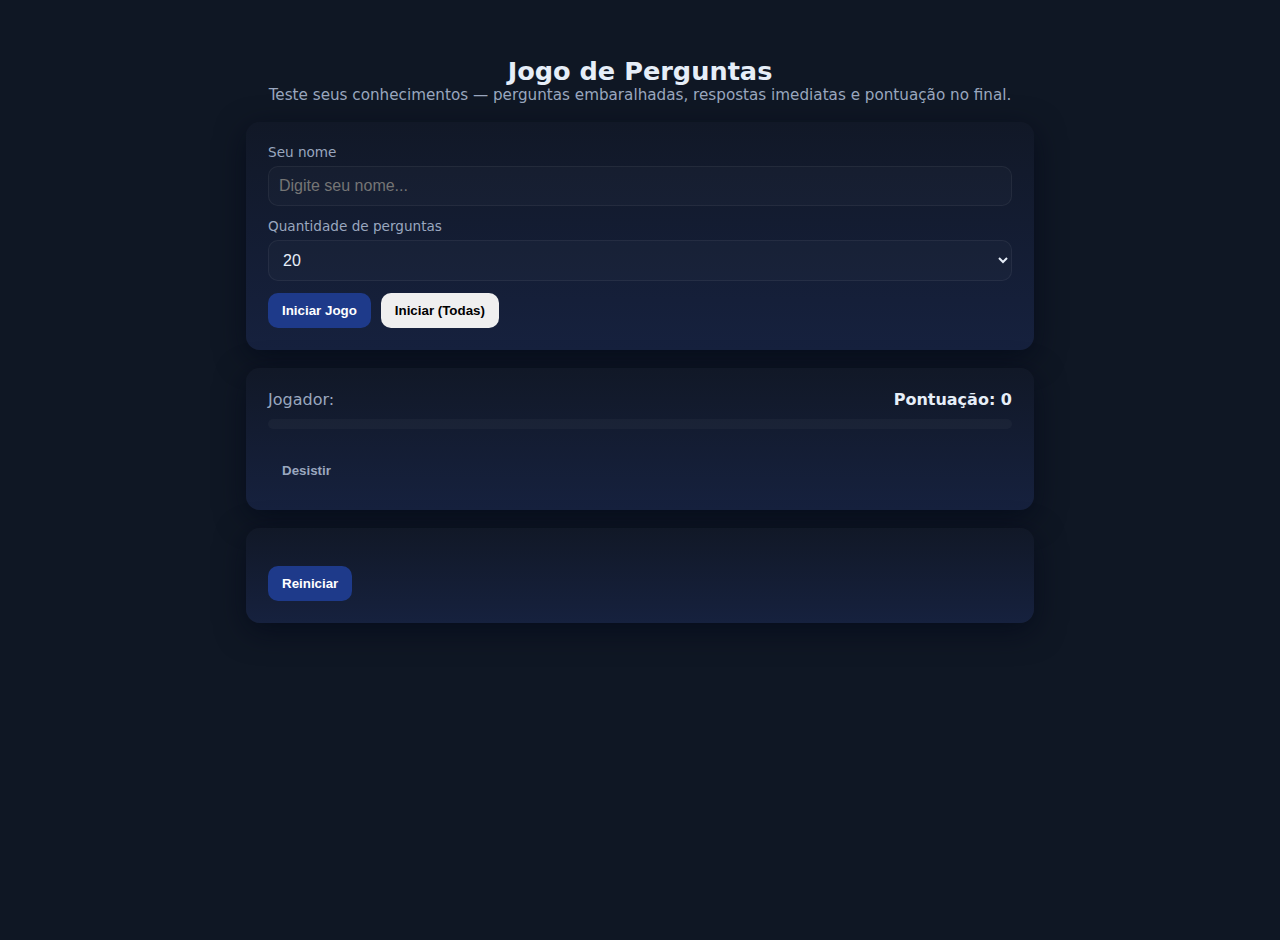
<file: jogo-de-perguntas/index.html>
<!DOCTYPE html>
<html lang="pt-BR">
<head>
  <meta charset="utf-8" />
  <meta name="viewport" content="width=device-width,initial-scale=1" />
  <title>Jogo de Perguntas - Quiz</title>
  <link rel="stylesheet" href="style.css" />
</head>
<body>
  <main class="container">
    <header>
      <h1>Jogo de Perguntas</h1>
      <p class="subtitle">Teste seus conhecimentos — perguntas embaralhadas, respostas imediatas e pontuação no final.</p>
    </header>

    <section id="inicio" class="card">
      <label for="nomeJogador">Seu nome</label>
      <input id="nomeJogador" type="text" placeholder="Digite seu nome..." />

      <label for="quantidade">Quantidade de perguntas</label>
      <select id="quantidade">
        <option value="10">10</option>
        <option value="20" selected>20</option>
        <option value="50">50</option>
        <option value="all">Todas</option>
      </select>

      <div class="controls-row">
        <button id="btnIniciar" class="primary">Iniciar Jogo</button>
        <button id="btnIniciarFull">Iniciar (Todas)</button>
      </div>
    </section>

    <section id="jogo" class="card hidden">
      <div class="top-row">
        <div id="playerInfo">Jogador: <strong id="nomeDisplay"></strong></div>
        <div id="score">Pontuação: <span id="pontuacao">0</span></div>
      </div>

      <div class="progress-bar" aria-hidden="true">
        <div id="progressFill"></div>
      </div>

      <h2 id="perguntaTexto" class="question"></h2>

      <div id="opcoes" class="options"></div>

      <div class="controls-row">
        <button id="btnProxima" class="secondary hidden">Próxima</button>
        <button id="btnDesistir" class="muted">Desistir</button>
      </div>
    </section>

    <section id="resultado" class="card hidden">
      <h2 id="mensagemFinal"></h2>
      <p id="detalhesResultado"></p>
      <div class="controls-row">
        <button id="reiniciar" class="primary">Reiniciar</button>
      </div>
    </section>

  </main>

  <script src="script.js"></script>
</body>
</html>
</file>
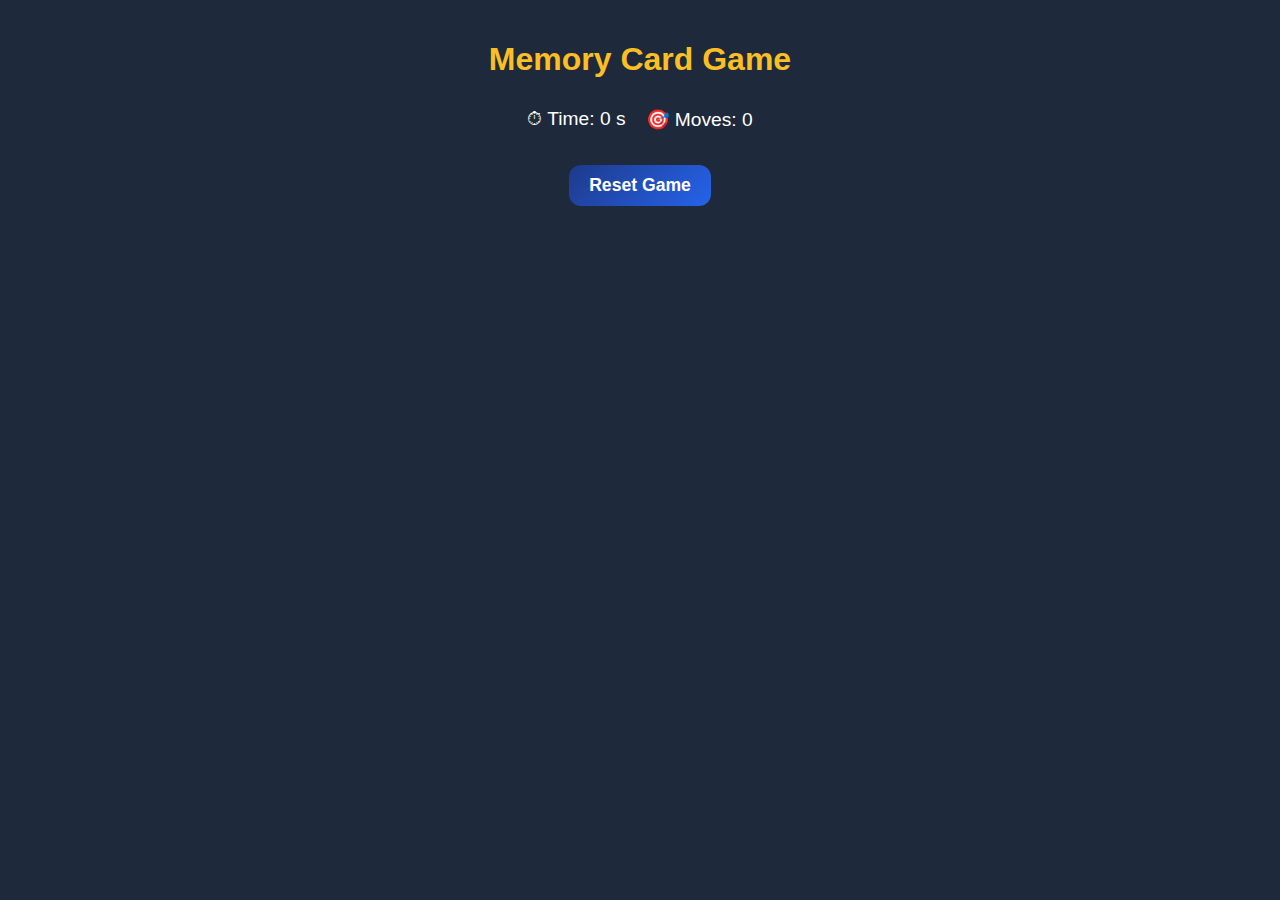
<file: memory-game/index.html>
<!DOCTYPE html>
<html lang="en">
<head>
  <meta charset="UTF-8" />
  <meta name="viewport" content="width=device-width, initial-scale=1.0"/>
  <title>Memory Card Game</title>
  <link rel="stylesheet" href="style.css">
  <link rel="stylesheet" href="mediaqueries.css">
</head>
<body>
  <h1>Memory Card Game</h1>

  <!-- Scoreboard -->
  <div class="scoreboard">
    <p>⏱ Time: <span id="time">0</span> s</p>
    <p>🎯 Moves: <span id="moves">0</span></p>
  </div>

  <!-- Reset button -->
  <button id="resetBtn">Reset Game</button>
  
  <!-- Game Board -->
  <div class="game-board" id="gameBoard"></div>

  <script src="script.js"></script>
</body>
</html>
</file>
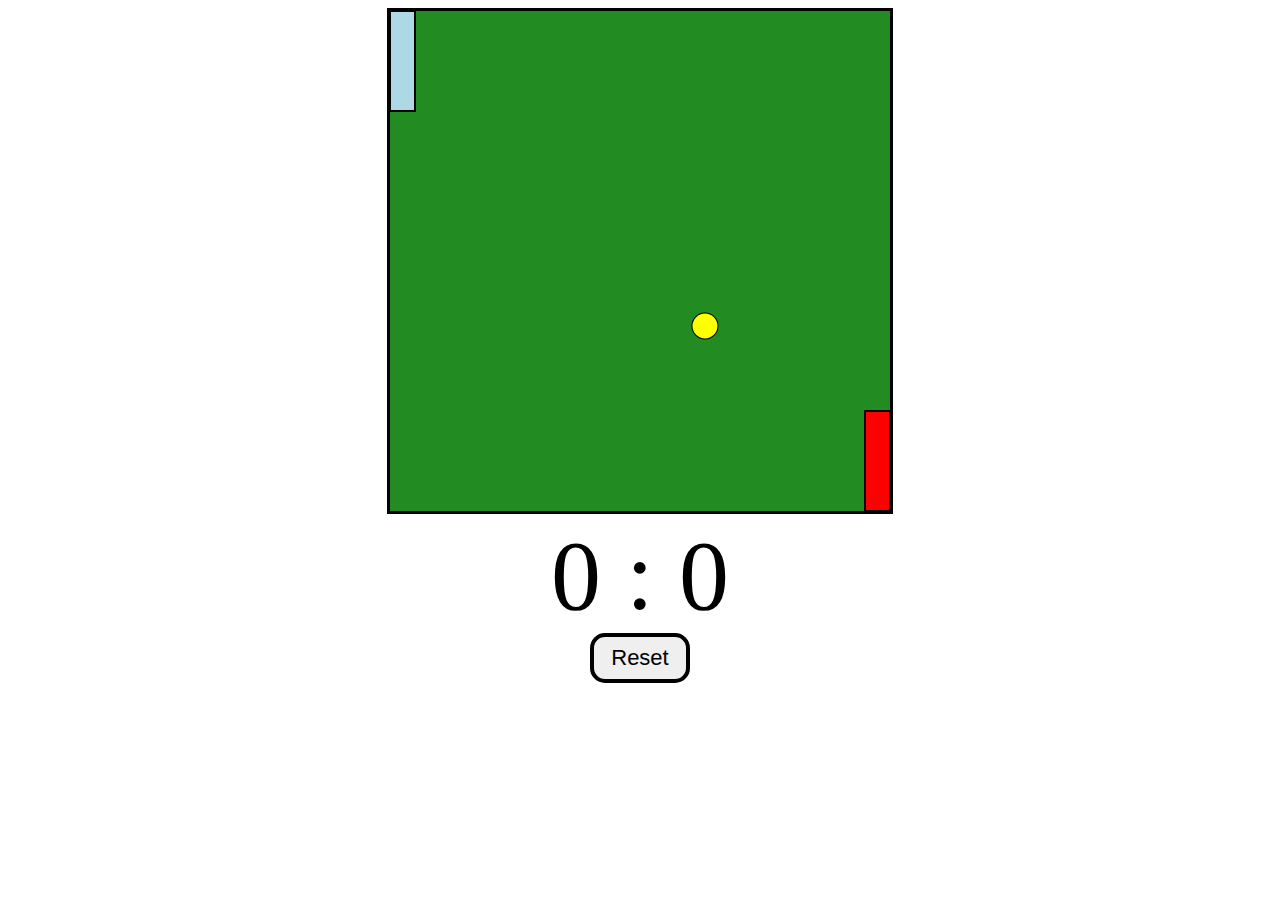
<file: pong-game/index.html>
<!DOCTYPE html>
<html lang="en">
<head>
  <meta charset="UTF-8">
  <meta name="viewport" content="width=device-width, initial-scale=1.0">
  <title>Game of Pong</title>
  <link rel="stylesheet" href="style.css">
</head>
<body>

  <div id="gameContainer">
    <canvas id="gameBoard" width="500" height="500"></canvas>
    <div id="scoreText">0 : 0</div>
    <button id="resetBtn">Reset</button>
  </div>
  
  <script src="script.js"></script>
</body>
</html>
</file>
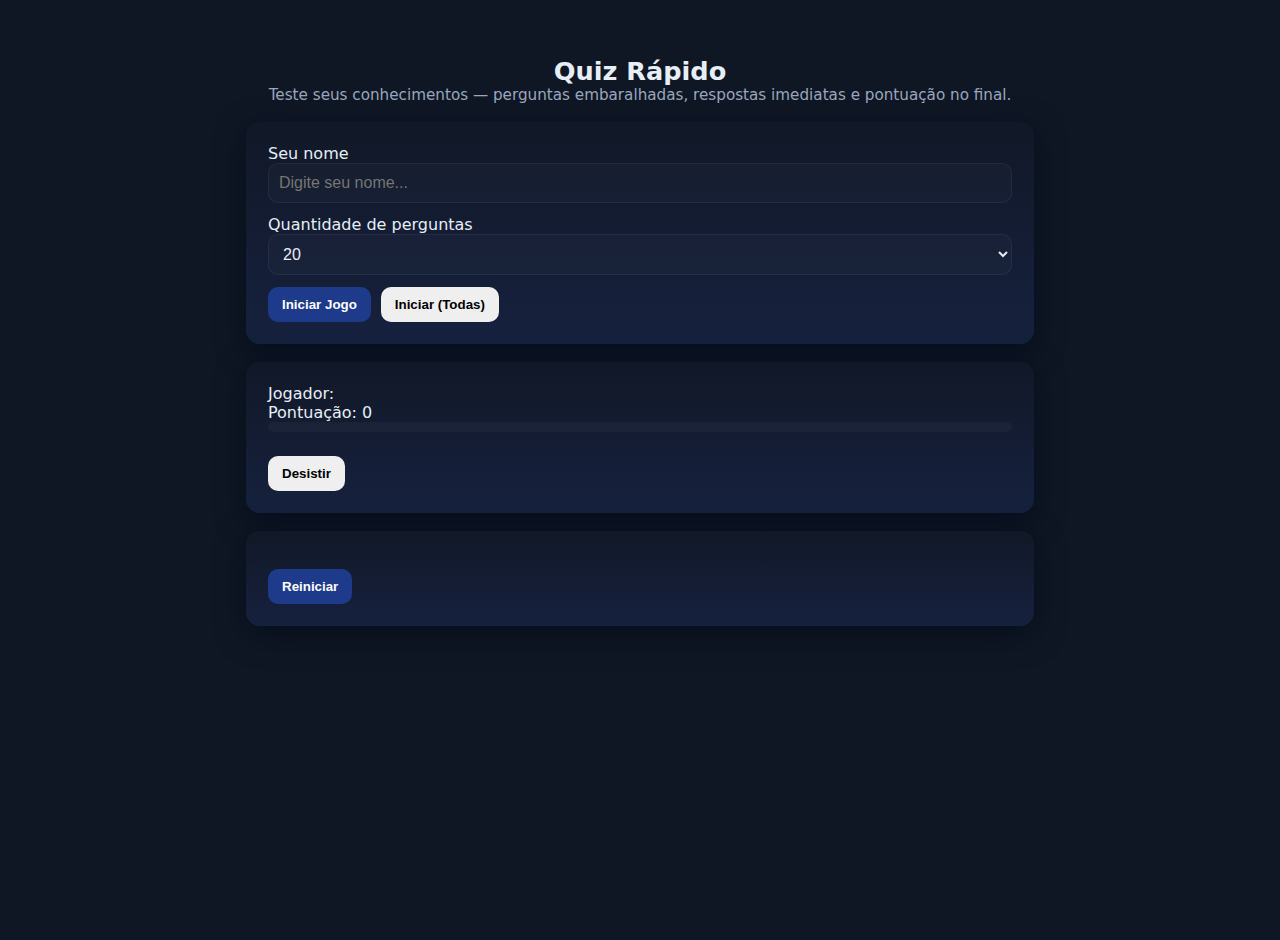
<file: quiz-rapido/index.html>
<!DOCTYPE html>
<html lang="pt-BR">
<head>
  <meta charset="utf-8" />
  <meta name="viewport" content="width=device-width,initial-scale=1" />
  <title>Quiz Rápido</title>
  <link rel="stylesheet" href="style.css" />
</head>
<body>
  <main class="container">
    <header>
      <h1>Quiz Rápido</h1>
      <p class="subtitle">Teste seus conhecimentos — perguntas embaralhadas, respostas imediatas e pontuação no final.</p>
    </header>

    <section id="inicio" class="card">
      <label for="nomeJogador">Seu nome</label>
      <input id="nomeJogador" type="text" placeholder="Digite seu nome..." />

      <label for="quantidade">Quantidade de perguntas</label>
      <select id="quantidade">
        <option value="10">10</option>
        <option value="20" selected>20</option>
        <option value="50">50</option>
        <option value="all">Todas</option>
      </select>

      <div class="controls-row">
        <button id="btnIniciar" class="primary">Iniciar Jogo</button>
        <button id="btnIniciarFull">Iniciar (Todas)</button>
      </div>
    </section>

    <section id="jogo" class="card hidden">
      <div class="top-row">
        <div id="playerInfo">Jogador: <strong id="nomeDisplay"></strong></div>
        <div id="score">Pontuação: <span id="pontuacao">0</span></div>
      </div>

      <div class="progress-bar" aria-hidden="true">
        <div id="progressFill"></div>
      </div>

      <h2 id="perguntaTexto" class="question"></h2>

      <div id="opcoes" class="options"></div>

      <div class="controls-row">
        <button id="btnProxima" class="secondary hidden">Próxima</button>
        <button id="btnDesistir" class="muted">Desistir</button>
      </div>
    </section>

    <section id="resultado" class="card hidden">
      <h2 id="mensagemFinal"></h2>
      <p id="detalhesResultado"></p>
      <div class="controls-row">
        <button id="reiniciar" class="primary">Reiniciar</button>
      </div>
    </section>

  </main>

  <script src="script.js"></script>
</body>
</html>
</file>
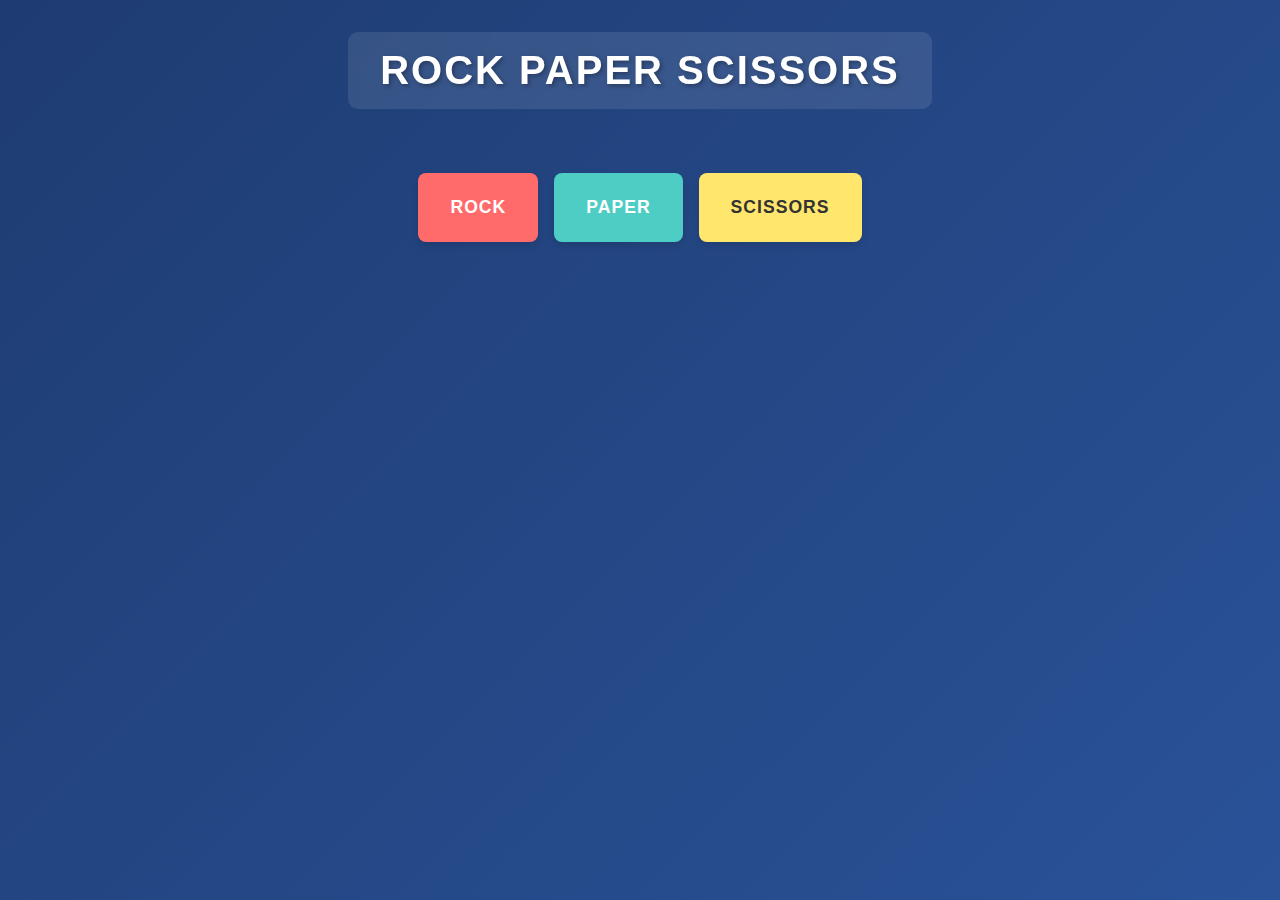
<file: rock-paper-scissors-game/index.html>
<!DOCTYPE html>
<html lang="en">
<head>
  <meta charset="UTF-8">
  <meta name="viewport" content="width=device-width, initial-scale=1.0">
  <title>Rock - Paper - Scissors</title>
  <link rel="stylesheet" href="style.css">
  <link rel="stylesheet" href="queries.css">
</head>
<body>

  <h1>Rock Paper Scissors</h1>

  <div id="buttonContainer">
    <button onclick="playGame('rock')">Rock</button>
    <button onclick="playGame('paper')">Paper</button>
    <button onclick="playGame('scissors')">Scissors</button>
  </div>

  <script src="script.js"></script>

</body>
</html>
</file>
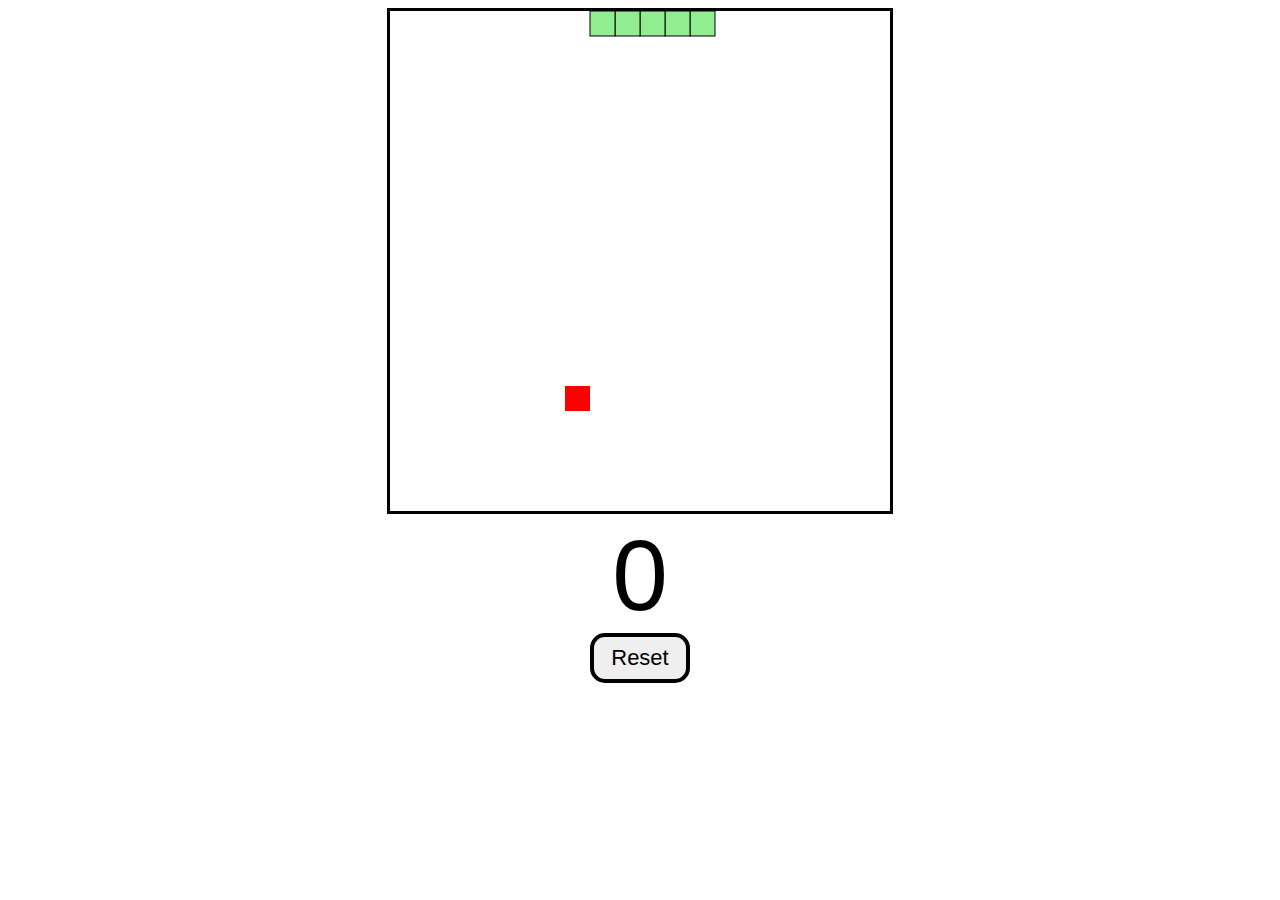
<file: snake-game/index.html>
<!DOCTYPE html>
<html lang="en">
<head>
  <meta charset="UTF-8">
  <meta name="viewport" content="width=device-width, initial-scale=1.0">
  <title>Document</title>
  <link rel="stylesheet" href="style.css">
</head>
<body>

  <div id="gameContainer">

    <canvas id="gameBoard" width="500" height="500"></canvas>

    <div id="scoreText">0</div>

    <button id="resetBtn">Reset</button>

  </div>
  
  <script src="script.js"></script>
</body>
</html>
</file>
<file: jogo-de-perguntas/style.css>
:root{
  --bg: #0f1724;          
  --card: #111827;     
  --card-2: #16213e;       
  --text: #e6eef8;         
  --muted: #9aa7bf;       
  --accent: #1e3a8a;     
  --accent-2: #fbbf24;     
  --success: #16a34a;
  --danger: #dc2626;
  --radius: 14px;
}

*{box-sizing:border-box}
html,body{height:100%;margin:0;font-family:Inter,system-ui,Segoe UI,Arial;color:var(--text);background:var(--bg);-webkit-font-smoothing:antialiased}
.container{max-width:820px;margin:24px;padding:16px;display:flex;flex-direction:column;gap:18px}
header{text-align:center}
h1{margin:0;font-size:1.6rem}
.subtitle{margin:0;color:var(--muted);font-size:0.95rem}

.card{
  background:linear-gradient(180deg,var(--card),var(--card-2));
  padding:18px;border-radius:var(--radius);
  box-shadow: 0 8px 30px rgba(2,6,23,0.6);
}

/* inputs and controls */
label{display:block;color:var(--muted);font-size:0.85rem;margin-bottom:6px}
input[type="text"], select{
  width:100%;padding:10px;border-radius:10px;border:1px solid rgba(255,255,255,0.06);
  background:rgba(255,255,255,0.02);color:var(--text);font-size:1rem;margin-bottom:12px;
}

.controls-row{display:flex;gap:10px;flex-wrap:wrap;align-items:center}
button{cursor:pointer;border:0;padding:10px 14px;border-radius:10px;font-weight:600}
button.primary{background:var(--accent);color:white}
button.secondary{background:transparent;border:1px solid rgba(255,255,255,0.06);color:var(--text)}
button.muted{background:transparent;color:var(--muted)}
button.hidden{display:none}

.top-row{display:flex;justify-content:space-between;align-items:center;margin-bottom:10px}
#playerInfo{color:var(--muted)}
#score{font-weight:700}

.question{font-size:1.15rem;margin:8px 0 12px}
.options{display:grid;grid-template-columns:1fr 1fr;gap:10px;margin-bottom:12px}
.options button{
  text-align:left;padding:12px;border-radius:10px;background:rgba(255,255,255,0.03);
  transition:transform .12s, box-shadow .12s;min-height:56px
}
.options button:active{transform:translateY(1px)}

.progress-bar{height:10px;background:rgba(255,255,255,0.03);border-radius:999px;overflow:hidden;margin-bottom:12px}
#progressFill{height:100%;width:0%;background:linear-gradient(90deg,var(--accent),var(--accent-2))}

/* small / result */
.small{font-size:0.8rem;color:var(--muted);text-align:center;margin-top:4px}
#mensagemFinal{margin:0 0 6px}
#detalhesResultado{color:var(--muted);margin-top:0}

/* feedback colors */
.btn-correct{background:linear-gradient(90deg,var(--success),#4ade80) !important;color:#04260f}
.btn-wrong{background:linear-gradient(90deg,var(--danger),#f87171) !important;color:#2a0505}

/* responsive - mobile first */
@media (max-width:600px){
  .options{grid-template-columns:1fr;gap:8px}
  .container{padding:12px;margin:10px}
  h1{font-size:1.3rem}
  .question{font-size:1.05rem}
}

/* larger screens */
@media (min-width:900px){
  .container{margin:40px auto}
  .card{padding:22px}
}
</file>
<file: memory-game/style.css>
/* General style */
body {
  font-family: 'Poppins', sans-serif;
  text-align: center;
  background: #1e293b;
  color: white;
  margin: 0;
  padding: 20px;
}

/* Title */
h1 {
  margin-bottom: 10px;
  color: #fbbf24;
}

/* Scoreboard */
.scoreboard {
  display: flex;
  justify-content: center;
  gap: 20px;
  margin-bottom: 15px;
  font-size: 1.2rem;
}

/* Button style */
#resetBtn {
  background: linear-gradient(135deg, #1e3a8a, #2563eb);
  color: white;
  font-size: 1.1rem;
  font-weight: bold;
  padding: 10px 20px;
  margin-bottom: 20px;
  border: none;
  border-radius: 12px;
  cursor: pointer;
  transition: all 0.3s ease-in-out;
}

#resetBtn:hover {
  background: linear-gradient(135deg, #2563eb, #1e3a8a);
  transform: scale(1.05);
  box-shadow: 0 0 12px rgba(59,130,246,0.6);
}

/* Game board */
.game-board {
  display: grid;
  grid-template-columns: repeat(4, 100px);
  grid-gap: 15px;
  justify-content: center;
  margin: 0 auto;
}

/* Card styles */
.card {
  width: 100px;
  height: 100px;
  perspective: 1000px;
  cursor: pointer;
}

.card-inner {
  position: relative;
  width: 100%;
  height: 100%;
  text-align: center;
  transition: transform 0.6s;
  transform-style: preserve-3d;
}

.card.flip .card-inner {
  transform: rotateY(180deg);
}

.card-front, .card-back {
  position: absolute;
  width: 100%;
  height: 100%;
  backface-visibility: hidden;
  border-radius: 10px;
}

.card-back {
  background: #334155;
  display: flex;
  align-items: center;
  justify-content: center;
  font-size: 2rem;
}

.card-front {
  background: #fbbf24;
  transform: rotateY(180deg);
  display: flex;
  align-items: center;
  justify-content: center;
  font-size: 2rem;
}

/* 📱 Media Query para telas menores */
@media (max-width: 600px) {
  .game-board {
    grid-template-columns: repeat(3, 80px);
    grid-gap: 10px;
  }

  .card {
    width: 80px;
    height: 80px;
  }

  #resetBtn {
    font-size: 1rem;
    padding: 8px 16px;
  }

  .scoreboard {
    flex-direction: column;
    gap: 5px;
  }
}
</file>
<file: memory-game/mediaqueries.css>
@charset "utf-8";

/*Tablets */
@media (min-width: 601px) and (max-width: 1024px) {
  body {
    padding-top: 80px;
  }

  h1 {
    font-size: 1.8rem;
  }

  .scoreboard {
    font-size: 1.1rem;
  }

  #resetBtn {
    font-size: 1.05rem;
    padding: 9px 18px;
  }

  .game-board {
    grid-template-columns: repeat(4, 90px);
    grid-gap: 12px;
    margin-top: 40px;
  }

  .card {
    width: 90px;
    height: 90px;
  }

  .card-front, .card-back {
    font-size: 1.8rem;
  }
}

/*Mobile até 600px*/
@media (max-width: 600px) {
  body {
    padding: 10px;
    padding-top: 60px;
  }

  h1 {
    font-size: 1.5rem;
  }

  .scoreboard {
    flex-direction: column;
    gap: 6px;
    font-size: 1rem;
  }

  #resetBtn {
    font-size: 1rem;
    padding: 8px 16px;
    margin-bottom: 15px;
  }

  .game-board {
    grid-template-columns: repeat(4, 80px);
    grid-gap: 10px;
    margin-top: 30px;
  }

  .card {
    width: 80px;
    height: 80px;
  }

  .card-front, .card-back {
    font-size: 1.6rem;
  }
}

/*celulares*/
@media (max-width: 400px) {
  h1 {
    font-size: 1.2rem;
  }

  .scoreboard {
    font-size: 0.95rem;
    gap: 5px;
  }

  #resetBtn {
    font-size: 0.9rem;
    padding: 6px 12px;
  }

  .game-board {
    grid-template-columns: repeat(4, 70px);
    grid-gap: 6px;
    margin-top: 20px;
  }

  .card {
    width: 70px;
    height: 70px;
  }

  .card-front, .card-back {
    font-size: 1.2rem;
  }
}

/*Pequenos celulares*/
@media (max-width: 320px) {
  body {
    padding-top: 70px;
  }

  h1 {
    font-size: 1.1rem;
  }

  .scoreboard {
    font-size: 0.9rem;
    gap: 4px;
  }

  #resetBtn {
    font-size: 0.85rem;
    padding: 6px 12px;
    margin-bottom: 8px;
  }

  .game-board {
    grid-template-columns: repeat(4, 70px);
    grid-gap: 5px;
    margin-top: 15px;
  }

  .card {
    width: 65px;
    height: 65px;
    margin: 0 auto;
  }

  .card-front, .card-back {
    font-size: 1.2rem;
  }
}
</file>
<file: quiz-rapido/style.css>
:root{
  --bg: #0f1724;          
  --card: #111827;     
  --card-2: #16213e;       
  --question-color: #cbd5e1;
  --text: #e6eef8;         
  --muted: #9aa7bf;       
  --accent: #1e3a8a;     
  --accent-2: #fbbf24;     
  --success: #16a34a;
  --danger: #dc2626;
  --radius: 14px;
}

*{box-sizing:border-box}
html,body{height:100%;margin:0;font-family:Inter,system-ui,Segoe UI,Arial;color:var(--text);background:var(--bg);-webkit-font-smoothing:antialiased}
.container{max-width:820px;margin:24px auto;padding:16px;display:flex;flex-direction:column;gap:18px}
header{text-align:center}
h1{margin:0;font-size:1.6rem}
.subtitle{margin:0;color:var(--muted);font-size:0.95rem}

.card{
  background:linear-gradient(180deg,var(--card),var(--card-2));
  padding:18px;border-radius:var(--radius);
  box-shadow:0 8px 30px rgba(2,6,23,0.6);
}

/* inputs and controls */
input[type="text"], select{
  width:100%;padding:10px;border-radius:10px;border:1px solid rgba(255,255,255,0.06);
  background:rgba(255,255,255,0.02);color:var(--text);font-size:1rem;margin-bottom:12px;
}

.controls-row{display:flex;gap:10px;flex-wrap:wrap;align-items:center}
button{cursor:pointer;border:0;padding:10px 14px;border-radius:10px;font-weight:600}
button.primary{background:var(--accent);color:white}
button.secondary{background:transparent;border:1px solid rgba(255,255,255,0.06);color:var(--text)}
button.hidden{display:none}

.question{font-size:1.15rem;color: var(--question-color) !important; margin:8px 0 12px}
.options{display:grid;grid-template-columns:1fr 1fr;gap:10px;margin-bottom:12px}
.options button{
  text-align:left;padding:12px;border-radius:10px;background:rgba(255,255,255,0.03);
  transition:transform .12s, box-shadow .12s;min-height:56px
}
.options button:active{transform:translateY(1px)}

.progress-bar{height:10px;background:rgba(255,255,255,0.03);border-radius:999px;overflow:hidden;margin-bottom:12px}
#progressFill{height:100%;width:0%;background:linear-gradient(90deg,var(--accent),var(--accent-2))}

/* small / result */
.small{font-size:0.8rem;color:var(--muted);text-align:center;margin-top:4px}
#mensagemFinal{margin:0 0 6px}
#detalhesResultado{color:var(--muted);margin-top:0}

/* feedback colors */
.btn-correct{background:linear-gradient(90deg,var(--success),#4ade80) !important;color:#04260f}
.btn-wrong{background:linear-gradient(90deg,var(--danger),#f87171) !important;color:#2a0505}

/* responsive - mobile first */
@media (max-width:600px){
  .options{grid-template-columns:1fr;gap:8px}
  .container{padding:12px;margin:10px}
  h1{font-size:1.3rem}
  .question{font-size:1.05rem}
}

/* larger screens */
@media (min-width:900px){
  .container{margin:40px auto}
  .card{padding:22px}
}
</file>
<file: rock-paper-scissors-game/style.css>
@charset "utf-8";

body{
  font-family: 'segoe', 'Segoe UI', Tahoma, Geneva, Verdana, sans-serif;
  background: linear-gradient(135deg, #1e3c72 0%, #2a5298 100%);
  min-height: 100vh;
  margin: 0;
  display: flex;
  flex-direction: column;
  align-items: center;
  color: white;
  text-align: center;
}

h1 {
  font-size: 2.5rem;
  text-transform: uppercase;
  letter-spacing: 2px;
  margin: 2rem 0;
  text-shadow: 2px 2px 4px rgba(0, 0, 0, 0.3);
  background: rgba(255, 255, 255, 0.1);
  padding: 1rem 2rem;
  border-radius: 10px;
  backdrop-filter: blur(5px);
}

#buttonContainer{
  display: flex;
  gap: 1rem;
  flex-wrap: wrap;
  justify-content: center;
  margin: 2rem 0;
}

button{
  padding: 1.5rem 2rem;
  font-size: 1.1rem;
  border: none;
  border-radius: 8px;
  cursor: pointer;
  transition: all 0.3s ease;
  text-transform: uppercase;
  font-weight: bold;
  letter-spacing: 1px;
  box-shadow: 0 4px 6px rgba(0, 0, 0, 0.1);
}

button:hover {
  transform: translateY(-2px);
  box-shadow: 0 6px 8px rgba(0, 0, 0, 0.2);
}

button:nth-child(1) { /* Rock*/
  background: #ff6b6b;
  color: white;
}

button:nth-child(2) { /*Paper*/
  background: #4ecdc4;
  color: white;
}

button:nth-child(3) { /*Scissors*/
  background: #ffe66d;
  color: #333;
}

@keyframes pulse {
  0% { transform: scale(1); }
  50% { transform: scale(1.05); }
  100% { transform: scale(1); }
}
</file>
<file: rock-paper-scissors-game/queries.css>
@charset "UTF-8";

@media (max-width: 480px) {
  h1 {
    font-size: 2rem;
    padding: 0.8rem 1.5rem;
  }

  button{
    padding: 1rem 1.5rem;
    font-size: 1rem;
  }
}
</file>
<file: pong-game/style.css>
@charset "UTF-8";

#gameContainer{
  text-align: center;
}

#gameBoard{
  border: 3px solid;
}

#scoreText{
  font-family: "consolas" monospace;
  font-size: 100px;
}

#resetBtn{
  font-family: "Permanent Marker" cursive;
  font-size: 22px;
  width: 100px;
  height: 50px;
  border: 4px solid;
  border-radius: 15px;
  cursor: pointer;
}
</file>
<file: snake-game/style.css>
@charset "UTF-8";

#gameContainer{
  text-align: center;
}

#gameBoard{
  border: 3px solid;
}

#scoreText{
  font-family: Arial, Helvetica, sans-serif;
  font-size: 100px;
}

#resetBtn{
  font-family: Arial, Helvetica, sans-serif;
  font-size: 22px;
  width: 100px;
  height: 50px;
  border: 4px solid;
  border-radius: 15px;
  cursor: pointer;
}
</file>
